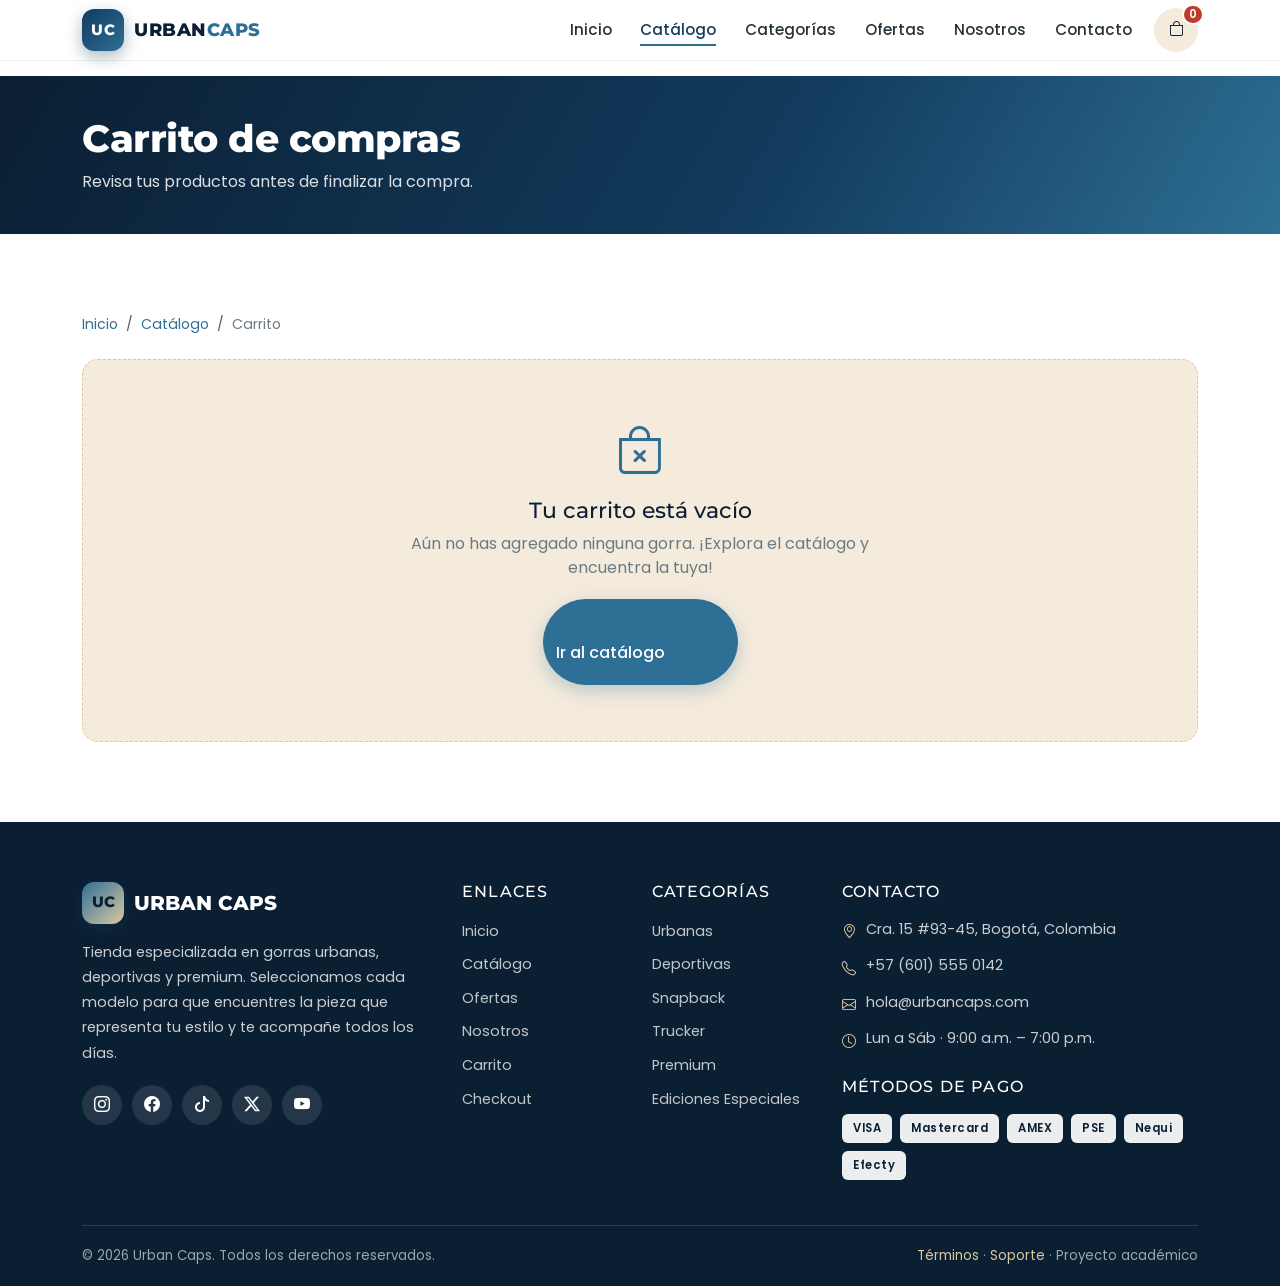
<file: pages/carrito.html>
<!DOCTYPE html>
<html lang="es">
<head>
    <meta charset="UTF-8">
    <meta name="viewport" content="width=device-width, initial-scale=1.0">
    <meta name="description" content="Revisa tu carrito de compras en Urban Caps: modifica cantidades, elimina productos y consulta subtotal, envío y total.">
    <meta name="keywords" content="carrito de compras, carrito gorras, Urban Caps">
    <meta name="author" content="Urban Caps">
    <title>Carrito de compras | Urban Caps</title>

    <link rel="icon" type="image/svg+xml" href="../assets/icons/favicon.svg">
    <meta name="theme-color" content="#0B1F33">
    <meta property="og:type" content="website">
    <meta property="og:site_name" content="Urban Caps">
    <meta property="og:title" content="Carrito de compras | Urban Caps">
    <meta property="og:description" content="Revisa tus productos, modifica cantidades y consulta subtotal, envío y total.">
    <meta property="og:image" content="https://images.unsplash.com/photo-1521369909029-2afed882baee?auto=format&fit=crop&w=1200&q=80">

    <link rel="preconnect" href="https://fonts.googleapis.com">
    <link rel="preconnect" href="https://fonts.gstatic.com" crossorigin>
    <link href="https://fonts.googleapis.com/css2?family=Montserrat:wght@500;600;700;800&family=Poppins:wght@300;400;500;600;700&display=swap" rel="stylesheet">

    <link href="https://cdn.jsdelivr.net/npm/bootstrap@5.3.3/dist/css/bootstrap.min.css" rel="stylesheet">
    <link href="https://cdn.jsdelivr.net/npm/bootstrap-icons@1.11.3/font/bootstrap-icons.min.css" rel="stylesheet">

    <link rel="stylesheet" href="../css/components.css">
    <link rel="stylesheet" href="../css/styles.css">
    <link rel="stylesheet" href="../css/responsive.css">
</head>
<body data-page="carrito" data-base="../">
    <a class="skip-link" href="#contenido">Saltar al contenido principal</a>

    <div id="navbar-container"></div>

    <main id="contenido">
        <section class="uc-page-hero uc-page-hero--small">
            <div class="container">
                <h1 class="uc-page-title">Carrito de compras</h1>
                <p>Revisa tus productos antes de finalizar la compra.</p>
            </div>
        </section>

        <section class="uc-section">
            <div class="container">
                <nav aria-label="Migas de pan" class="uc-breadcrumb">
                    <ol class="breadcrumb mb-4">
                        <li class="breadcrumb-item"><a href="../index.html">Inicio</a></li>
                        <li class="breadcrumb-item"><a href="productos.html">Catálogo</a></li>
                        <li class="breadcrumb-item active" aria-current="page">Carrito</li>
                    </ol>
                </nav>

                <!-- Estado vacío -->
                <div class="uc-empty text-center d-none" id="carrito-vacio">
                    <i class="bi bi-bag-x"></i>
                    <h2>Tu carrito está vacío</h2>
                    <p>Aún no has agregado ninguna gorra. ¡Explora el catálogo y encuentra la tuya!</p>
                    <a href="productos.html" class="btn btn-primary">Ir al catálogo <i class="bi bi-arrow-right ms-2"></i></a>
                </div>

                <!-- Carrito con productos -->
                <div class="row g-4 d-none" id="carrito-contenido">
                    <div class="col-lg-8">
                        <div class="uc-cart-head d-none d-lg-grid">
                            <span>Producto</span>
                            <span>Precio</span>
                            <span>Cantidad</span>
                            <span>Subtotal</span>
                            <span class="text-end">Acciones</span>
                        </div>
                        <div id="carrito-lista"></div>

                        <div class="d-flex flex-wrap gap-2 justify-content-between mt-4">
                            <a href="productos.html" class="btn btn-outline-dark">
                                <i class="bi bi-arrow-left me-1"></i> Seguir comprando
                            </a>
                            <button type="button" class="btn btn-outline-danger" id="btn-vaciar-carrito">
                                <i class="bi bi-trash3 me-1"></i> Vaciar carrito
                            </button>
                        </div>
                    </div>

                    <div class="col-lg-4">
                        <div class="uc-cart-summary">
                            <h2 class="uc-cart-summary-title">Resumen del pedido</h2>

                            <div class="uc-summary-line">
                                <span>Subtotal</span>
                                <strong id="resumen-subtotal">$0</strong>
                            </div>
                            <div class="uc-summary-line uc-summary-line--discount">
                                <span>Descuento</span>
                                <strong id="resumen-descuento">-$0</strong>
                            </div>
                            <div class="uc-summary-line">
                                <span>Envío</span>
                                <strong id="resumen-envio">$0</strong>
                            </div>

                            <div class="uc-shipping-note" id="nota-envio">
                                <i class="bi bi-truck"></i>
                                <span>Agrega productos para desbloquear el envío gratis.</span>
                            </div>

                            <div class="uc-summary-total">
                                <span>TOTAL</span>
                                <strong id="resumen-total">$0</strong>
                            </div>

                            <a href="checkout.html" class="btn btn-primary w-100 btn-lg" id="btn-finalizar">
                                Finalizar compra <i class="bi bi-lock ms-2"></i>
                            </a>
                            <p class="uc-secure-note">
                                <i class="bi bi-shield-check"></i> Compra protegida · Simulación de pago
                            </p>
                        </div>
                    </div>
                </div>
            </div>
        </section>
    </main>

    <!-- Modal de confirmación para vaciar el carrito -->
    <div class="modal fade" id="modal-confirmar-vaciar" tabindex="-1" aria-labelledby="modal-vaciar-titulo" aria-hidden="true">
        <div class="modal-dialog modal-dialog-centered">
            <div class="modal-content">
                <div class="modal-header">
                    <h2 class="modal-title fs-5" id="modal-vaciar-titulo">¿Vaciar el carrito?</h2>
                    <button type="button" class="btn-close" data-bs-dismiss="modal" aria-label="Cerrar"></button>
                </div>
                <div class="modal-body">
                    Se eliminarán todos los productos del carrito. Esta acción no se puede deshacer.
                </div>
                <div class="modal-footer">
                    <button type="button" class="btn btn-outline-dark" data-bs-dismiss="modal">Cancelar</button>
                    <button type="button" class="btn btn-danger" id="btn-confirmar-vaciar">Sí, vaciar carrito</button>
                </div>
            </div>
        </div>
    </div>

    <div id="footer-container"></div>

    <script src="https://cdn.jsdelivr.net/npm/bootstrap@5.3.3/dist/js/bootstrap.bundle.min.js"></script>
    <script src="../js/data/productos.js"></script>
    <script src="../js/components/navbar.js"></script>
    <script src="../js/components/footer.js"></script>
    <script src="../js/components/productCard.js"></script>
    <script src="../js/app.js"></script>
    <script src="../js/pages/carrito.js"></script>
</body>
</html>
</file>
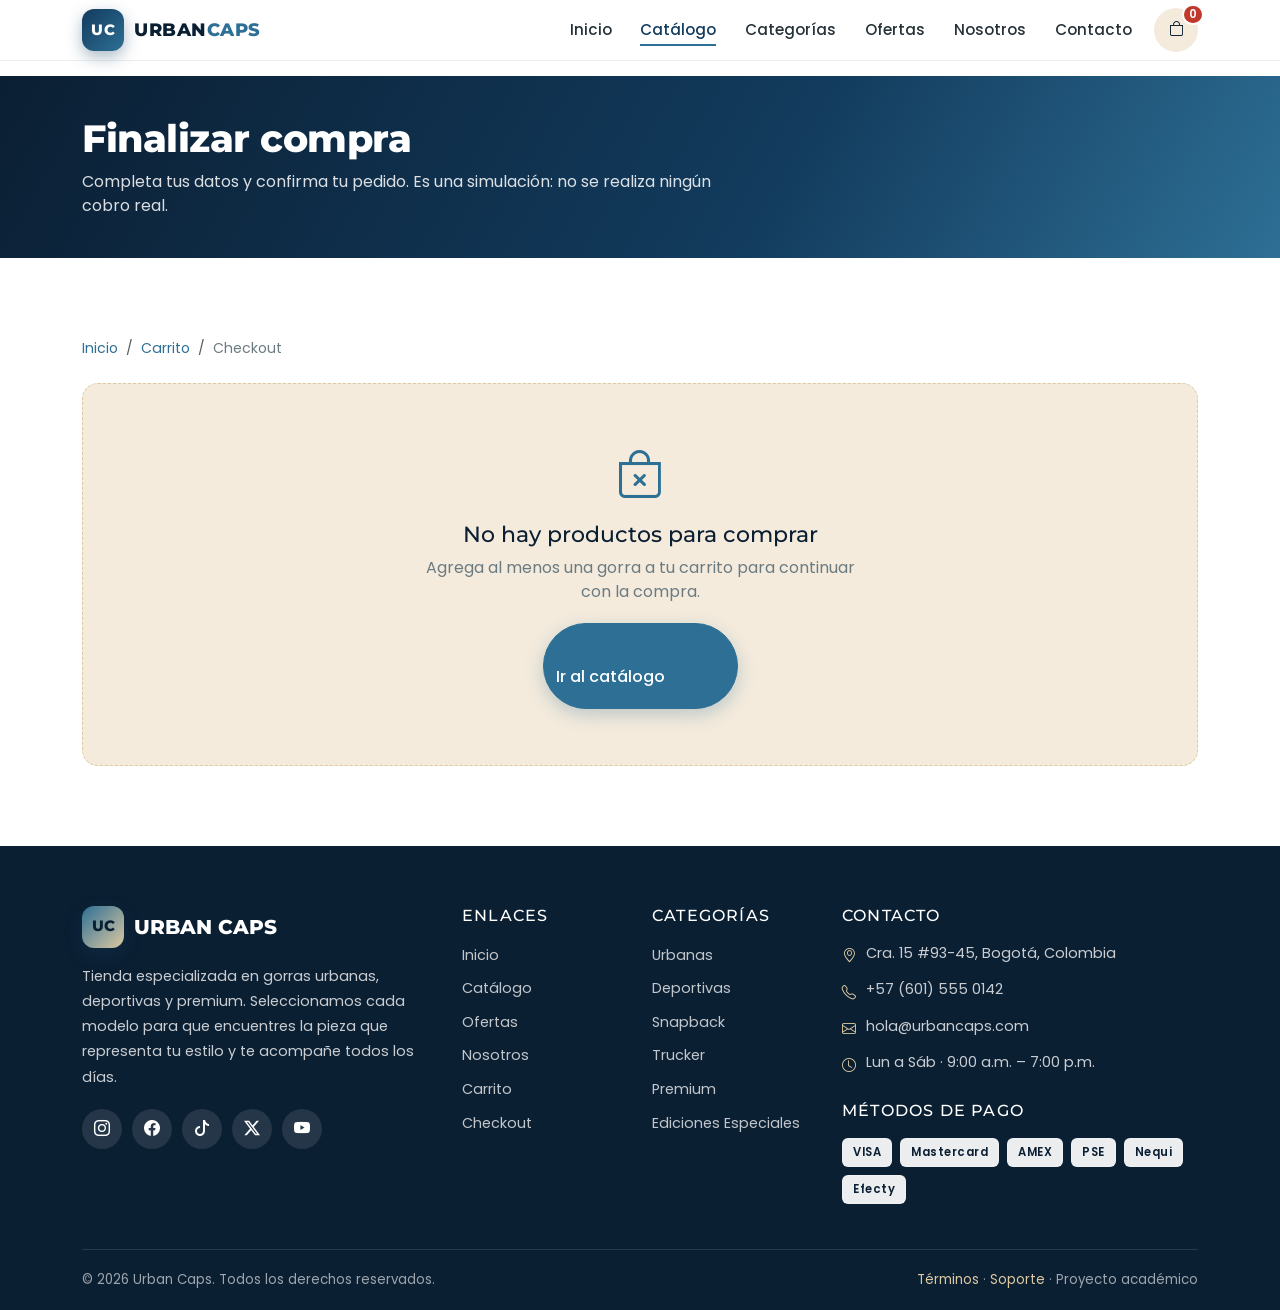
<file: pages/checkout.html>
<!DOCTYPE html>
<html lang="es">
<head>
    <meta charset="UTF-8">
    <meta name="viewport" content="width=device-width, initial-scale=1.0">
    <meta name="description" content="Finaliza tu compra en Urban Caps: completa tus datos, elige el método de pago y confirma tu pedido en segundos.">
    <meta name="keywords" content="checkout, finalizar compra, pago gorras">
    <meta name="author" content="Urban Caps">
    <title>Finalizar compra | Urban Caps</title>

    <link rel="icon" type="image/svg+xml" href="../assets/icons/favicon.svg">
    <meta name="theme-color" content="#0B1F33">
    <meta property="og:type" content="website">
    <meta property="og:site_name" content="Urban Caps">
    <meta property="og:title" content="Finalizar compra | Urban Caps">
    <meta property="og:description" content="Completa tus datos, elige el método de pago y confirma tu pedido en segundos.">
    <meta property="og:image" content="https://images.unsplash.com/photo-1588850561407-ed78c282e89b?auto=format&fit=crop&w=1200&q=80">

    <link rel="preconnect" href="https://fonts.googleapis.com">
    <link rel="preconnect" href="https://fonts.gstatic.com" crossorigin>
    <link href="https://fonts.googleapis.com/css2?family=Montserrat:wght@500;600;700;800&family=Poppins:wght@300;400;500;600;700&display=swap" rel="stylesheet">

    <link href="https://cdn.jsdelivr.net/npm/bootstrap@5.3.3/dist/css/bootstrap.min.css" rel="stylesheet">
    <link href="https://cdn.jsdelivr.net/npm/bootstrap-icons@1.11.3/font/bootstrap-icons.min.css" rel="stylesheet">

    <link rel="stylesheet" href="../css/components.css">
    <link rel="stylesheet" href="../css/styles.css">
    <link rel="stylesheet" href="../css/responsive.css">
</head>
<body data-page="checkout" data-base="../">
    <a class="skip-link" href="#contenido">Saltar al contenido principal</a>

    <div id="navbar-container"></div>

    <main id="contenido">
        <section class="uc-page-hero uc-page-hero--small">
            <div class="container">
                <h1 class="uc-page-title">Finalizar compra</h1>
                <p>Completa tus datos y confirma tu pedido. Es una simulación: no se realiza ningún cobro real.</p>
            </div>
        </section>

        <section class="uc-section">
            <div class="container">
                <nav aria-label="Migas de pan" class="uc-breadcrumb">
                    <ol class="breadcrumb mb-4">
                        <li class="breadcrumb-item"><a href="../index.html">Inicio</a></li>
                        <li class="breadcrumb-item"><a href="carrito.html">Carrito</a></li>
                        <li class="breadcrumb-item active" aria-current="page">Checkout</li>
                    </ol>
                </nav>

                <!-- Carrito vacío -->
                <div class="uc-empty text-center d-none" id="checkout-vacio">
                    <i class="bi bi-bag-x"></i>
                    <h2>No hay productos para comprar</h2>
                    <p>Agrega al menos una gorra a tu carrito para continuar con la compra.</p>
                    <a href="productos.html" class="btn btn-primary">Ir al catálogo <i class="bi bi-arrow-right ms-2"></i></a>
                </div>

                <form id="form-checkout" class="row g-4 needs-validation" novalidate>
                    <!-- ============================= DATOS ============================= -->
                    <div class="col-lg-7">
                        <div class="uc-checkout-block">
                            <h2 class="uc-checkout-title"><span>1</span> Información personal</h2>
                            <div class="row g-3">
                                <div class="col-md-6">
                                    <label for="checkout-nombre" class="form-label">Nombre</label>
                                    <input type="text" class="form-control" id="checkout-nombre" name="nombre" placeholder="Tu nombre" required>
                                    <div class="invalid-feedback">Ingresa tu nombre.</div>
                                </div>
                                <div class="col-md-6">
                                    <label for="checkout-apellido" class="form-label">Apellido</label>
                                    <input type="text" class="form-control" id="checkout-apellido" name="apellido" placeholder="Tu apellido" required>
                                    <div class="invalid-feedback">Ingresa tu apellido.</div>
                                </div>
                                <div class="col-md-6">
                                    <label for="checkout-correo" class="form-label">Correo electrónico</label>
                                    <input type="email" class="form-control" id="checkout-correo" name="correo" placeholder="tucorreo@email.com" required>
                                    <div class="invalid-feedback">Ingresa un correo válido.</div>
                                </div>
                                <div class="col-md-6">
                                    <label for="checkout-telefono" class="form-label">Teléfono</label>
                                    <input type="tel" class="form-control" id="checkout-telefono" name="telefono" placeholder="300 123 4567" pattern="[0-9+\- ]{7,}" required>
                                    <div class="invalid-feedback">Ingresa un teléfono válido.</div>
                                </div>
                            </div>
                        </div>

                        <div class="uc-checkout-block">
                            <h2 class="uc-checkout-title"><span>2</span> Dirección de envío</h2>
                            <div class="row g-3">
                                <div class="col-12">
                                    <label for="checkout-direccion" class="form-label">Dirección</label>
                                    <input type="text" class="form-control" id="checkout-direccion" name="direccion" placeholder="Calle, número, apartamento" required>
                                    <div class="invalid-feedback">Ingresa tu dirección.</div>
                                </div>
                                <div class="col-md-6">
                                    <label for="checkout-ciudad" class="form-label">Ciudad</label>
                                    <input type="text" class="form-control" id="checkout-ciudad" name="ciudad" placeholder="Bogotá" required>
                                    <div class="invalid-feedback">Ingresa tu ciudad.</div>
                                </div>
                                <div class="col-md-6">
                                    <label for="checkout-departamento" class="form-label">Departamento / Estado</label>
                                    <input type="text" class="form-control" id="checkout-departamento" name="departamento" placeholder="Cundinamarca" required>
                                    <div class="invalid-feedback">Ingresa tu departamento.</div>
                                </div>
                                <div class="col-md-6">
                                    <label for="checkout-codigo" class="form-label">Código postal</label>
                                    <input type="text" class="form-control" id="checkout-codigo" name="codigo" placeholder="110111" pattern="[0-9A-Za-z \-]{4,10}" required>
                                    <div class="invalid-feedback">Ingresa un código postal válido.</div>
                                </div>
                            </div>
                        </div>

                        <div class="uc-checkout-block">
                            <h2 class="uc-checkout-title"><span>3</span> Método de pago</h2>

                            <div class="uc-payment-methods" role="radiogroup" aria-label="Método de pago">
                                <label class="uc-payment-option">
                                    <input type="radio" name="pago" value="Tarjeta de crédito" checked>
                                    <span><i class="bi bi-credit-card-2-front"></i> Tarjeta de crédito</span>
                                </label>
                                <label class="uc-payment-option">
                                    <input type="radio" name="pago" value="Tarjeta de débito">
                                    <span><i class="bi bi-credit-card"></i> Tarjeta de débito</span>
                                </label>
                                <label class="uc-payment-option">
                                    <input type="radio" name="pago" value="Transferencia bancaria">
                                    <span><i class="bi bi-bank"></i> Transferencia bancaria</span>
                                </label>
                                <label class="uc-payment-option">
                                    <input type="radio" name="pago" value="Pago contra entrega">
                                    <span><i class="bi bi-cash-stack"></i> Pago contra entrega</span>
                                </label>
                            </div>

                            <!-- Campos de tarjeta (simulados) -->
                            <div class="row g-3 mt-1" id="campos-tarjeta">
                                <div class="col-12">
                                    <label for="tarjeta-numero" class="form-label">Número de tarjeta</label>
                                    <input type="text" class="form-control" id="tarjeta-numero" inputmode="numeric" placeholder="4242 4242 4242 4242" maxlength="19" pattern="[0-9 ]{15,19}">
                                    <div class="invalid-feedback">Ingresa un número de tarjeta válido.</div>
                                </div>
                                <div class="col-md-6">
                                    <label for="tarjeta-vence" class="form-label">Vencimiento</label>
                                    <input type="text" class="form-control" id="tarjeta-vence" placeholder="MM/AA" maxlength="5" pattern="(0[1-9]|1[0-2])\/[0-9]{2}">
                                    <div class="invalid-feedback">Formato MM/AA.</div>
                                </div>
                                <div class="col-md-6">
                                    <label for="tarjeta-cvv" class="form-label">CVV</label>
                                    <input type="text" class="form-control" id="tarjeta-cvv" inputmode="numeric" placeholder="123" maxlength="4" pattern="[0-9]{3,4}">
                                    <div class="invalid-feedback">Ingresa el CVV.</div>
                                </div>
                                <div class="col-12">
                                    <div class="uc-simulated-note">
                                        <i class="bi bi-info-circle"></i> Datos simulados: no uses tarjetas reales, ningún cobro se realiza.
                                    </div>
                                </div>
                            </div>

                            <!-- Transferencia -->
                            <div class="uc-payment-info d-none" id="info-transferencia">
                                <i class="bi bi-bank2"></i>
                                <div>
                                    <strong>Banco Urban · Cuenta corriente 458912007</strong>
                                    <p>Titular: Urban Caps S.A.S. · NIT 901.458.765-2. Envía tu comprobante a pagos@urbancaps.com.</p>
                                </div>
                            </div>

                            <!-- Contra entrega -->
                            <div class="uc-payment-info d-none" id="info-contraentrega">
                                <i class="bi bi-cash-coin"></i>
                                <div>
                                    <strong>Pagas en efectivo al recibir tu pedido</strong>
                                    <p>Disponible solo en ciudades principales. El domiciliario llevará el cambio.</p>
                                </div>
                            </div>
                        </div>

                        <a href="carrito.html" class="btn btn-link ps-0"><i class="bi bi-arrow-left me-1"></i> Volver al carrito</a>
                    </div>

                    <!-- =========================== RESUMEN =========================== -->
                    <div class="col-lg-5">
                        <div class="uc-cart-summary uc-cart-summary--sticky">
                            <h2 class="uc-cart-summary-title">Resumen del pedido</h2>

                            <ul class="uc-order-items" id="checkout-resumen-lista"></ul>

                            <div class="uc-summary-line">
                                <span>Subtotal</span>
                                <strong id="checkout-subtotal">$0</strong>
                            </div>
                            <div class="uc-summary-line uc-summary-line--discount">
                                <span>Descuento</span>
                                <strong id="checkout-descuento">-$0</strong>
                            </div>
                            <div class="uc-summary-line">
                                <span>Envío</span>
                                <strong id="checkout-envio">$0</strong>
                            </div>

                            <div class="uc-summary-total">
                                <span>TOTAL</span>
                                <strong id="checkout-total">$0</strong>
                            </div>

                            <button type="submit" class="btn btn-primary w-100 btn-lg" id="btn-confirmar-compra">
                                <span class="btn-label">Confirmar compra <i class="bi bi-check2-circle ms-2"></i></span>
                                <span class="btn-loading d-none">
                                    <span class="spinner-border spinner-border-sm me-2" role="status" aria-hidden="true"></span>Procesando…
                                </span>
                            </button>
                            <p class="uc-secure-note">
                                <i class="bi bi-lock"></i> Tus datos están protegidos · Proceso simulado
                            </p>
                        </div>
                    </div>
                </form>
            </div>
        </section>
    </main>

    <!-- Modal de éxito -->
    <div class="modal fade" id="modal-exito" tabindex="-1" aria-labelledby="modal-exito-titulo" aria-hidden="true" data-bs-backdrop="static">
        <div class="modal-dialog modal-dialog-centered">
            <div class="modal-content">
                <div class="modal-body text-center uc-success">
                    <div class="uc-success-icon"><i class="bi bi-check2-all"></i></div>
                    <h2 class="modal-title fs-4 mt-3" id="modal-exito-titulo">¡Compra realizada correctamente!</h2>
                    <p class="text-muted mb-1">Gracias por confiar en Urban Caps.</p>
                    <p class="mb-1">Tu número de pedido es</p>
                    <p class="uc-order-number" id="numero-pedido">UC-000000</p>
                    <p class="small text-muted" id="resumen-exito"></p>
                    <div class="d-grid gap-2 mt-3">
                        <a href="productos.html" class="btn btn-primary">Seguir comprando</a>
                        <a href="../index.html" class="btn btn-outline-dark">Volver al inicio</a>
                    </div>
                </div>
            </div>
        </div>
    </div>

    <div id="footer-container"></div>

    <script src="https://cdn.jsdelivr.net/npm/bootstrap@5.3.3/dist/js/bootstrap.bundle.min.js"></script>
    <script src="../js/data/productos.js"></script>
    <script src="../js/components/navbar.js"></script>
    <script src="../js/components/footer.js"></script>
    <script src="../js/components/productCard.js"></script>
    <script src="../js/app.js"></script>
    <script src="../js/pages/checkout.js"></script>
</body>
</html>
</file>
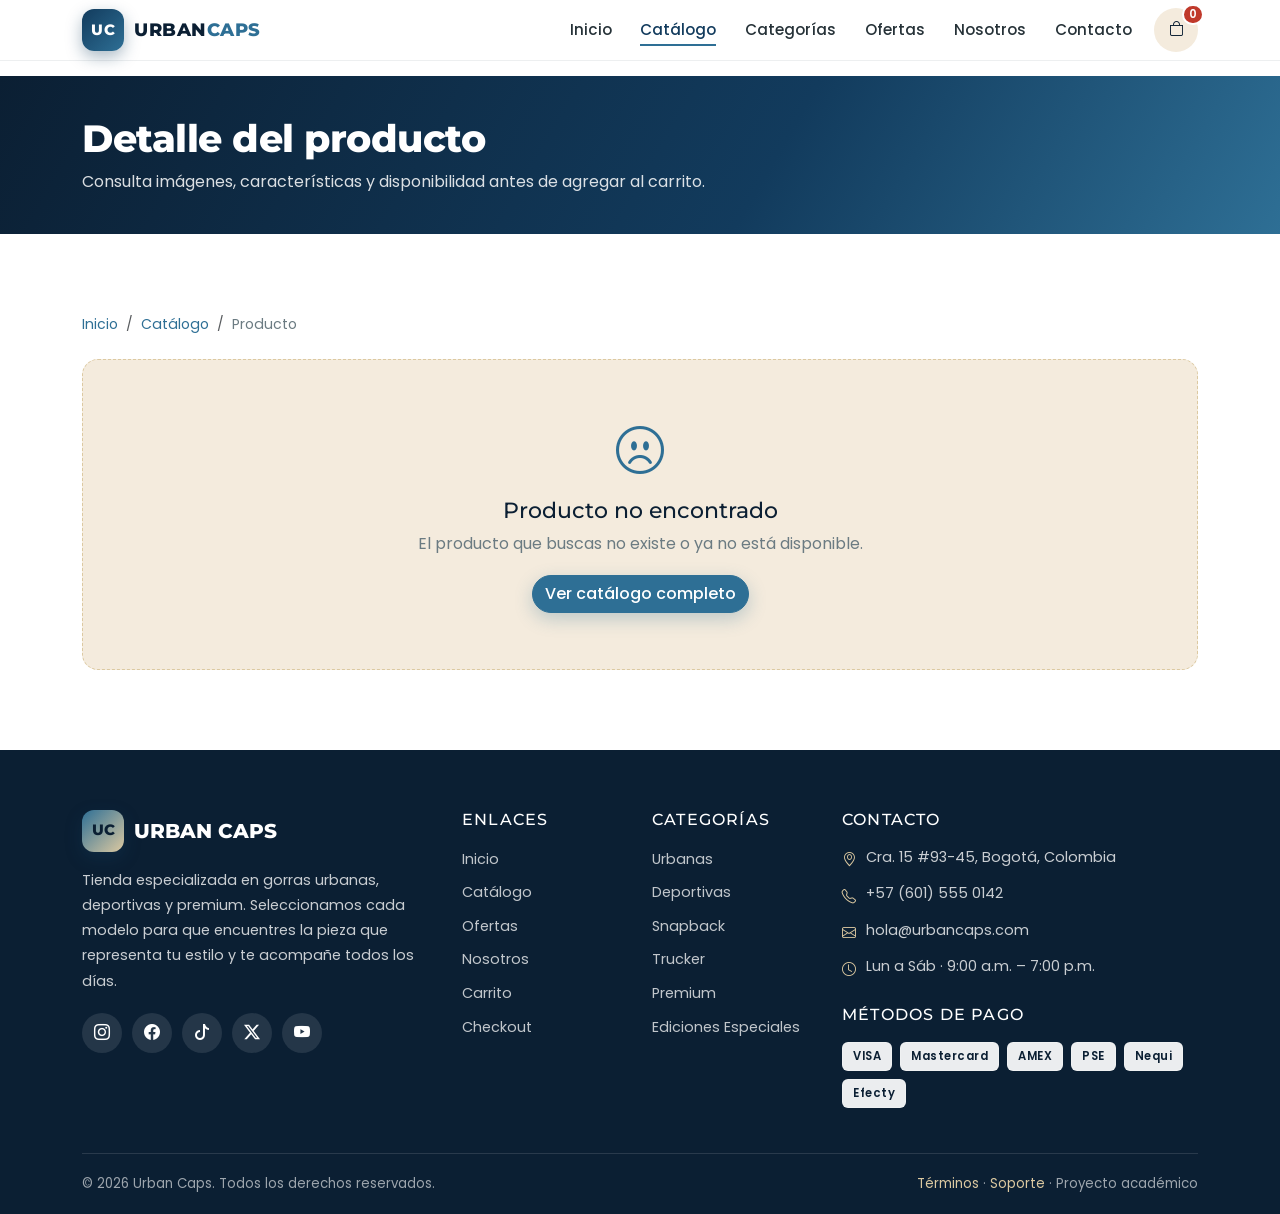
<file: pages/producto.html>
<!DOCTYPE html>
<html lang="es">
<head>
    <meta charset="UTF-8">
    <meta name="viewport" content="width=device-width, initial-scale=1.0">
    <meta name="description" content="Detalle del producto en Urban Caps: galería, colores disponibles, características, stock y productos relacionados.">
    <meta name="keywords" content="detalle gorra, comprar gorra online, gorra urbana">
    <meta name="author" content="Urban Caps">
    <title>Detalle del producto | Urban Caps</title>

    <link rel="icon" type="image/svg+xml" href="../assets/icons/favicon.svg">
    <meta name="theme-color" content="#0B1F33">
    <meta property="og:type" content="product">
    <meta property="og:site_name" content="Urban Caps">
    <meta property="og:title" content="Gorras Urban Caps | Detalle del producto">
    <meta property="og:description" content="Consulta imágenes, colores disponibles, características y stock antes de agregar al carrito.">
    <meta property="og:image" content="https://images.unsplash.com/photo-1620231109648-302d034cb29b?auto=format&fit=crop&w=1200&q=80">

    <link rel="preconnect" href="https://fonts.googleapis.com">
    <link rel="preconnect" href="https://fonts.gstatic.com" crossorigin>
    <link href="https://fonts.googleapis.com/css2?family=Montserrat:wght@500;600;700;800&family=Poppins:wght@300;400;500;600;700&display=swap" rel="stylesheet">

    <link href="https://cdn.jsdelivr.net/npm/bootstrap@5.3.3/dist/css/bootstrap.min.css" rel="stylesheet">
    <link href="https://cdn.jsdelivr.net/npm/bootstrap-icons@1.11.3/font/bootstrap-icons.min.css" rel="stylesheet">

    <link rel="stylesheet" href="../css/components.css">
    <link rel="stylesheet" href="../css/styles.css">
    <link rel="stylesheet" href="../css/responsive.css">
</head>
<body data-page="producto" data-base="../">
    <a class="skip-link" href="#contenido">Saltar al contenido principal</a>

    <div id="navbar-container"></div>

    <main id="contenido">
        <section class="uc-page-hero uc-page-hero--small">
            <div class="container">
                <h1 class="uc-page-title" id="producto-titulo-carga">Detalle del producto</h1>
                <p>Consulta imágenes, características y disponibilidad antes de agregar al carrito.</p>
            </div>
        </section>

        <section class="uc-section">
            <div class="container">
                <nav aria-label="Migas de pan" class="uc-breadcrumb">
                    <ol class="breadcrumb mb-4" id="migas-producto">
                        <li class="breadcrumb-item"><a href="../index.html">Inicio</a></li>
                        <li class="breadcrumb-item"><a href="productos.html">Catálogo</a></li>
                        <li class="breadcrumb-item active" aria-current="page">Producto</li>
                    </ol>
                </nav>

                <div id="producto-contenido">
                    <div class="text-center py-5">
                        <div class="uc-loader" role="status" aria-label="Cargando producto"></div>
                        <p class="mt-3 text-muted">Cargando producto…</p>
                    </div>
                </div>

                <!-- ====================== PRODUCTOS RELACIONADOS ====================== -->
                <div id="relacionados-seccion" class="mt-5 d-none">
                    <div class="d-flex justify-content-between align-items-end mb-3 flex-wrap gap-2">
                        <div>
                            <span class="uc-eyebrow"><i class="bi bi-link-45deg"></i> Sigue explorando</span>
                            <h2 class="uc-section-title mb-0">Productos relacionados</h2>
                        </div>
                        <a href="productos.html" class="btn btn-outline-dark btn-sm">Ver catálogo completo</a>
                    </div>
                    <div id="relacionados-grid" class="row g-4"></div>
                </div>
            </div>
        </section>
    </main>

    <div id="footer-container"></div>

    <script src="https://cdn.jsdelivr.net/npm/bootstrap@5.3.3/dist/js/bootstrap.bundle.min.js"></script>
    <script src="../js/data/productos.js"></script>
    <script src="../js/components/navbar.js"></script>
    <script src="../js/components/footer.js"></script>
    <script src="../js/components/productCard.js"></script>
    <script src="../js/app.js"></script>
    <script src="../js/pages/producto.js"></script>
</body>
</html>
</file>
<file: css/components.css>
/* =========================================================
   URBAN CAPS · components.css
   Estilos reutilizables: navbar, footer, tarjetas de
   producto, botones, badges, toasts y estados de carga.
   ========================================================= */

/* ------------------------- Utilidades base ------------------------- */
:root {
    --uc-azul-marino: #0B1F33;
    --uc-azul-profundo: #123B5D;
    --uc-azul-medio: #2E6F95;
    --uc-beige-claro: #F4EBDD;
    --uc-beige: #DCC9A1;
    --uc-blanco: #FFFFFF;
    --uc-gris: #263238;
    --uc-gris-suave: #6B7B82;
    --uc-radio: 16px;
    --uc-radio-sm: 10px;
    --uc-sombra: 0 10px 30px rgba(11, 31, 51, 0.10);
    --uc-sombra-alta: 0 18px 40px rgba(11, 31, 51, 0.18);
    --uc-transicion: 0.28s cubic-bezier(0.2, 0.6, 0.3, 1);
    --uc-navbar-h: 76px;
    --uc-fuente-titulo: 'Montserrat', sans-serif;
    --uc-fuente-texto: 'Poppins', sans-serif;
}

.skip-link {
    position: absolute;
    left: -9999px;
    top: 0;
    z-index: 2000;
    background: var(--uc-azul-medio);
    color: #fff;
    padding: 10px 18px;
    border-radius: 0 0 10px 0;
}

.skip-link:focus {
    left: 0;
}

/* ------------------------------ BOTONES ------------------------------ */
.btn {
    --bs-btn-border-radius: 50px;
    border-radius: 50px !important;
    font-family: var(--uc-fuente-texto);
    font-weight: 500;
    transition: all var(--uc-transicion) !important;
}

.btn-primary {
    --bs-btn-bg: var(--uc-azul-medio);
    --bs-btn-border-color: var(--uc-azul-medio);
    --bs-btn-hover-bg: var(--uc-azul-profundo);
    --bs-btn-hover-border-color: var(--uc-azul-profundo);
    --bs-btn-active-bg: var(--uc-azul-marino);
    --bs-btn-active-border-color: var(--uc-azul-marino);
    --bs-btn-disabled-bg: #9BB7C8;
    --bs-btn-disabled-border-color: #9BB7C8;
    box-shadow: 0 6px 18px rgba(46, 111, 149, 0.28);
}

.btn-primary:hover {
    transform: translateY(-2px);
    box-shadow: 0 12px 24px rgba(46, 111, 149, 0.35);
}

.btn-outline-dark:hover {
    transform: translateY(-2px);
}

.btn-outline-primary {
    --bs-btn-color: var(--uc-azul-medio);
    --bs-btn-border-color: var(--uc-azul-medio);
    --bs-btn-hover-bg: var(--uc-azul-medio);
    --bs-btn-hover-border-color: var(--uc-azul-medio);
}

.btn-lg {
    padding: 0.8rem 1.7rem;
    font-size: 1rem;
}

.btn-sm {
    padding: 0.42rem 1rem;
    font-size: 0.83rem;
}

.btn:disabled,
.btn.disabled {
    transform: none !important;
    box-shadow: none !important;
    cursor: not-allowed;
}

.uc-btn-shadow {
    box-shadow: 0 10px 26px rgba(11, 31, 51, 0.25);
}

/* ------------------------------- NAVBAR ------------------------------- */
.uc-navbar {
    background: rgba(255, 255, 255, 0.92);
    backdrop-filter: blur(12px);
    border-bottom: 1px solid rgba(11, 31, 51, 0.07);
    transition: box-shadow var(--uc-transicion), background var(--uc-transicion);
}

.uc-navbar.is-scrolled {
    box-shadow: 0 8px 24px rgba(11, 31, 51, 0.12);
    background: rgba(255, 255, 255, 0.98);
}

.uc-navbar .navbar-brand {
    display: flex;
    align-items: center;
    gap: 10px;
    font-family: var(--uc-fuente-titulo);
    font-weight: 800;
    letter-spacing: 0.5px;
    color: var(--uc-azul-marino);
    padding: 0;
}

.uc-brand-mark {
    display: grid;
    place-items: center;
    width: 42px;
    height: 42px;
    border-radius: 12px;
    background: linear-gradient(135deg, var(--uc-azul-profundo), var(--uc-azul-medio));
    color: #fff;
    font-size: 0.95rem;
    font-weight: 800;
    box-shadow: 0 6px 16px rgba(18, 59, 93, 0.35);
}

.uc-brand-text {
    font-size: 1.15rem;
    text-transform: uppercase;
    line-height: 1;
}

.uc-brand-text span {
    color: var(--uc-azul-medio);
}

.uc-navbar .nav-link {
    color: var(--uc-gris);
    font-weight: 500;
    font-size: 0.95rem;
    padding: 0.5rem 0.9rem !important;
    position: relative;
    transition: color var(--uc-transicion);
}

.uc-navbar .nav-link::after {
    content: "";
    position: absolute;
    left: 0.9rem;
    right: 0.9rem;
    bottom: 0.2rem;
    height: 2px;
    background: var(--uc-azul-medio);
    transform: scaleX(0);
    transform-origin: left;
    transition: transform var(--uc-transicion);
}

.uc-navbar .nav-link:hover,
.uc-navbar .nav-link.active {
    color: var(--uc-azul-profundo);
}

.uc-navbar .nav-link:hover::after,
.uc-navbar .nav-link.active::after {
    transform: scaleX(1);
}

.uc-cart-link {
    position: relative;
    display: inline-flex;
    align-items: center;
    justify-content: center;
    width: 44px;
    height: 44px;
    border-radius: 50%;
    background: var(--uc-beige-claro);
    color: var(--uc-azul-marino) !important;
    font-size: 1.2rem;
    transition: all var(--uc-transicion);
}

.uc-cart-link::after {
    display: none;
}

.uc-cart-link:hover {
    background: var(--uc-azul-medio);
    color: #fff !important;
    transform: translateY(-2px);
}

.uc-cart-count {
    position: absolute;
    top: -4px;
    right: -6px;
    min-width: 21px;
    height: 21px;
    padding: 0 5px;
    border-radius: 50px;
    background: #C0392B;
    color: #fff;
    font-size: 0.72rem;
    font-weight: 600;
    display: grid;
    place-items: center;
    border: 2px solid #fff;
    transition: transform var(--uc-transicion);
}

.uc-cart-count.is-bump {
    transform: scale(1.35);
}

.uc-navbar .navbar-toggler {
    border: none;
    padding: 0.4rem 0.6rem;
}

.uc-navbar .navbar-toggler:focus {
    box-shadow: none;
}

.uc-navbar .navbar-toggler-icon {
    background-image: url("data:image/svg+xml,%3csvg xmlns='http://www.w3.org/2000/svg' viewBox='0 0 30 30'%3e%3cpath stroke='%230B1F33' stroke-linecap='round' stroke-miterlimit='10' stroke-width='2' d='M4 7h22M4 15h22M4 23h22'/%3e%3c/svg%3e");
}

/* ------------------------------- TOAST ------------------------------- */
.uc-toast-container {
    position: fixed;
    top: calc(var(--uc-navbar-h) + 12px);
    right: 16px;
    z-index: 2000;
    display: flex;
    flex-direction: column;
    gap: 10px;
    max-width: min(360px, calc(100vw - 32px));
}

.uc-toast {
    display: flex;
    align-items: center;
    gap: 12px;
    background: var(--uc-azul-marino);
    color: #fff;
    border: none;
    border-left: 4px solid var(--uc-beige);
    border-radius: var(--uc-radio-sm);
    padding: 12px 16px;
    box-shadow: var(--uc-sombra-alta);
    font-size: 0.9rem;
    width: 100%;
    min-width: 260px;
}

.uc-toast .toast-body {
    padding: 0;
    flex: 1;
    font-family: var(--uc-fuente-texto);
}

.uc-toast i {
    font-size: 1.15rem;
    color: var(--uc-beige);
}

.uc-toast--exito {
    border-left-color: #4CD07D;
}

.uc-toast--exito i {
    color: #4CD07D;
}

.uc-toast--error {
    border-left-color: #E4573D;
}

.uc-toast--error i {
    color: #E4573D;
}

/* --------------------------- TARJETA DE PRODUCTO --------------------------- */
.uc-product-card {
    background: var(--uc-blanco);
    border: 1px solid rgba(11, 31, 51, 0.07);
    border-radius: var(--uc-radio);
    overflow: hidden;
    box-shadow: var(--uc-sombra);
    transition: transform var(--uc-transicion), box-shadow var(--uc-transicion);
    height: 100%;
    display: flex;
    flex-direction: column;
}

.uc-product-card:hover {
    transform: translateY(-8px);
    box-shadow: var(--uc-sombra-alta);
}

.uc-card-media {
    position: relative;
    aspect-ratio: 4 / 3;
    overflow: hidden;
    background: var(--uc-beige-claro);
}

.uc-card-media img {
    width: 100%;
    height: 100%;
    object-fit: cover;
    transition: transform 0.5s ease;
}

.uc-product-card:hover .uc-card-media img {
    transform: scale(1.08);
}

.uc-badge-discount,
.uc-badge-label {
    position: absolute;
    font-size: 0.72rem;
    font-weight: 600;
    padding: 4px 10px;
    border-radius: 50px;
    letter-spacing: 0.4px;
}

.uc-badge-discount {
    top: 12px;
    left: 12px;
    background: #C0392B;
    color: #fff;
}

.uc-badge-label {
    top: 12px;
    right: 12px;
    background: var(--uc-azul-marino);
    color: var(--uc-beige);
    text-transform: uppercase;
}

.uc-card-body {
    padding: 1rem 1.1rem 1.2rem;
    display: flex;
    flex-direction: column;
    flex: 1;
    font-family: var(--uc-fuente-texto);
}

.uc-card-category {
    font-size: 0.72rem;
    text-transform: uppercase;
    letter-spacing: 1px;
    color: var(--uc-azul-medio);
    font-weight: 600;
}

.uc-card-title {
    font-family: var(--uc-fuente-titulo);
    font-size: 1.02rem;
    font-weight: 700;
    margin: 4px 0 6px;
    line-height: 1.3;
}

.uc-card-title a {
    color: var(--uc-gris);
    text-decoration: none;
    transition: color var(--uc-transicion);
}

.uc-card-title a:hover {
    color: var(--uc-azul-medio);
}

.uc-rating {
    display: flex;
    align-items: center;
    gap: 6px;
    font-size: 0.78rem;
    color: var(--uc-gris-suave);
}

.uc-stars {
    color: #E9A400;
    letter-spacing: 1px;
    font-size: 0.82rem;
}


.uc-card-colors {
    display: flex;
    align-items: center;
    gap: 6px;
    margin: 8px 0;
    font-size: 0.78rem;
    color: var(--uc-gris-suave);
    flex-wrap: wrap;
}

.uc-swatch {
    width: 15px;
    height: 15px;
    border-radius: 50%;
    border: 1px solid rgba(0, 0, 0, 0.2);
    display: inline-block;
    flex-shrink: 0;
}

.uc-card-prices {
    display: flex;
    align-items: baseline;
    gap: 8px;
    margin-top: auto;
    flex-wrap: wrap;
}

.uc-price {
    font-family: var(--uc-fuente-titulo);
    font-weight: 800;
    font-size: 1.22rem;
    color: var(--uc-azul-marino);
}

.uc-price--old {
    font-size: 0.88rem;
    color: var(--uc-gris-suave);
    text-decoration: line-through;
    font-weight: 400;
}

.uc-card-stock {
    display: inline-flex;
    align-items: center;
    gap: 6px;
    font-size: 0.75rem;
    margin-top: 6px;
}

.uc-card-stock--ok { color: #2E7D5B; }
.uc-card-stock--bajo { color: #C77700; }
.uc-card-stock--agotado { color: #C0392B; }

.uc-card-actions {
    display: flex;
    gap: 8px;
    margin-top: 12px;
}

.uc-card-actions .btn {
    flex: 1;
}

/* ------------------------- ESTADOS / UTILIDADES ------------------------- */
.uc-loader {
    width: 44px;
    height: 44px;
    border-radius: 50%;
    border: 4px solid rgba(46, 111, 149, 0.2);
    border-top-color: var(--uc-azul-medio);
    margin: 0 auto;
    animation: uc-spin 0.8s linear infinite;
}

@keyframes uc-spin {
    to { transform: rotate(360deg); }
}

.uc-skeleton {
    border-radius: var(--uc-radio);
    background: linear-gradient(90deg, #EFE7DA 25%, #F7F1E7 50%, #EFE7DA 75%);
    background-size: 200% 100%;
    animation: uc-shimmer 1.3s infinite;
    height: 100%;
    min-height: 320px;
}

@keyframes uc-shimmer {
    to { background-position: -200% 0; }
}

.uc-empty {
    background: var(--uc-beige-claro);
    border: 1px dashed var(--uc-beige);
    border-radius: var(--uc-radio);
    padding: 3.5rem 1.5rem;
    margin-top: 1rem;
}

.uc-empty i {
    font-size: 3rem;
    color: var(--uc-azul-medio);
}

.uc-empty h2 {
    font-family: var(--uc-fuente-titulo);
    font-size: 1.35rem;
    margin-top: 0.6rem;
    color: var(--uc-azul-marino);
}

.uc-empty p {
    color: var(--uc-gris-suave);
    max-width: 460px;
    margin: 0.4rem auto 1.2rem;
}

/* ------------------------------ BREADCRUMB ------------------------------ */
.uc-breadcrumb .breadcrumb {
    font-family: var(--uc-fuente-texto);
    font-size: 0.88rem;
    background: transparent;
    padding: 0;
    margin: 0;
}

.uc-breadcrumb .breadcrumb-item a {
    color: var(--uc-azul-medio);
    text-decoration: none;
}

.uc-breadcrumb .breadcrumb-item a:hover {
    text-decoration: underline;
}

.uc-breadcrumb .breadcrumb-item.active {
    color: var(--uc-gris-suave);
}

/* -------------------------------- FOOTER -------------------------------- */
.uc-footer {
    background: var(--uc-azul-marino);
    color: rgba(255, 255, 255, 0.78);
    font-family: var(--uc-fuente-texto);
    padding-top: 60px;
    margin-top: auto;
}

.uc-footer h2,
.uc-footer h3 {
    color: #fff;
    font-family: var(--uc-fuente-titulo);
    font-size: 1rem;
    text-transform: uppercase;
    letter-spacing: 1.2px;
    margin-bottom: 1.1rem;
}

.uc-footer-brand {
    display: flex;
    align-items: center;
    gap: 10px;
    color: #fff;
    text-decoration: none;
    font-family: var(--uc-fuente-titulo);
    font-weight: 800;
    font-size: 1.25rem;
    text-transform: uppercase;
    margin-bottom: 1rem;
}

.uc-footer-brand .uc-brand-mark {
    background: linear-gradient(135deg, var(--uc-azul-medio), var(--uc-beige));
    color: var(--uc-azul-marino);
}

.uc-footer p {
    font-size: 0.9rem;
    line-height: 1.75;
}

.uc-footer-links {
    list-style: none;
    padding: 0;
    margin: 0;
}

.uc-footer-links li {
    margin-bottom: 0.6rem;
}

.uc-footer-links a {
    color: rgba(255, 255, 255, 0.75);
    text-decoration: none;
    font-size: 0.9rem;
    transition: all var(--uc-transicion);
    display: inline-block;
}

.uc-footer-links a:hover {
    color: var(--uc-beige);
    transform: translateX(5px);
}

.uc-footer-contact li {
    display: flex;
    gap: 10px;
    align-items: flex-start;
    font-size: 0.9rem;
    margin-bottom: 0.75rem;
}

.uc-footer-contact i {
    color: var(--uc-beige);
    margin-top: 3px;
}

.uc-socials {
    display: flex;
    gap: 10px;
    margin-top: 1.2rem;
}

.uc-socials a {
    width: 40px;
    height: 40px;
    border-radius: 50%;
    display: grid;
    place-items: center;
    background: rgba(255, 255, 255, 0.1);
    color: #fff;
    font-size: 1rem;
    transition: all var(--uc-transicion);
}

.uc-socials a:hover {
    background: var(--uc-azul-medio);
    transform: translateY(-4px);
}

.uc-payments {
    display: flex;
    flex-wrap: wrap;
    gap: 8px;
    margin-top: 0.6rem;
}

.uc-payments span {
    font-size: 0.72rem;
    font-weight: 600;
    letter-spacing: 0.5px;
    padding: 5px 10px;
    border-radius: 6px;
    background: rgba(255, 255, 255, 0.92);
    color: var(--uc-azul-marino);
    border: 1px solid rgba(255, 255, 255, 0.2);
}

.uc-footer-bottom {
    border-top: 1px solid rgba(255, 255, 255, 0.12);
    margin-top: 45px;
    padding: 20px 0;
    font-size: 0.83rem;
    color: rgba(255, 255, 255, 0.6);
}

.uc-footer-bottom a {
    color: var(--uc-beige);
    text-decoration: none;
}
</file>
<file: css/styles.css>
/* =========================================================
   URBAN CAPS · styles.css
   Base tipográfica, layout general y estilos de páginas.
   ========================================================= */

* {
    -webkit-tap-highlight-color: transparent;
}

html {
    scroll-behavior: smooth;
    scroll-padding-top: calc(var(--uc-navbar-h) + 16px);
}

body {
    font-family: var(--uc-fuente-texto);
    color: var(--uc-gris);
    background: var(--uc-blanco);
    padding-top: var(--uc-navbar-h);
    display: flex;
    flex-direction: column;
    min-height: 100vh;
    /* clip (y no hidden) evita el scroll horizontal sin romper position: sticky */
    overflow-x: clip;
}

main {
    flex: 1 0 auto;
}

h1, h2, h3, h4, h5, h6 {
    font-family: var(--uc-fuente-titulo);
    color: var(--uc-azul-marino);
}

::selection {
    background: var(--uc-azul-medio);
    color: #fff;
}

/* --------------------------- ELEMENTOS COMUNES --------------------------- */
.uc-section {
    padding: 80px 0;
}

.uc-section--beige {
    background: var(--uc-beige-claro);
}

.uc-section--dark {
    background: linear-gradient(135deg, var(--uc-azul-marino) 0%, var(--uc-azul-profundo) 100%);
}

.uc-eyebrow {
    display: inline-flex;
    align-items: center;
    gap: 7px;
    background: rgba(46, 111, 149, 0.12);
    color: var(--uc-azul-profundo);
    font-size: 0.78rem;
    font-weight: 600;
    letter-spacing: 1.4px;
    text-transform: uppercase;
    padding: 7px 15px;
    border-radius: 50px;
    margin-bottom: 14px;
}

.uc-eyebrow--light {
    background: rgba(255, 255, 255, 0.15);
    color: var(--uc-beige);
}

.uc-section-title {
    font-size: clamp(1.7rem, 3.2vw, 2.5rem);
    font-weight: 800;
    letter-spacing: -0.5px;
    margin-bottom: 0.5rem;
}

.uc-section-text {
    color: var(--uc-gris-suave);
    font-size: 1.02rem;
    max-width: 640px;
    line-height: 1.8;
}

/* ---------------------------------- HERO ---------------------------------- */
.uc-hero {
    background:
        radial-gradient(1000px 500px at 85% -10%, rgba(46, 111, 149, 0.16), transparent 60%),
        linear-gradient(180deg, var(--uc-beige-claro) 0%, #FBF7F0 100%);
    padding: 70px 0 80px;
    position: relative;
    overflow: hidden;
}

.uc-hero::before {
    content: "";
    position: absolute;
    width: 340px;
    height: 340px;
    border: 2px dashed rgba(46, 111, 149, 0.25);
    border-radius: 50%;
    left: -140px;
    bottom: -120px;
    pointer-events: none;
}

.uc-hero-title {
    font-size: clamp(2.3rem, 5.5vw, 3.9rem);
    font-weight: 800;
    line-height: 1.1;
    letter-spacing: -1.5px;
    margin-bottom: 1.1rem;
}

.uc-hero-title span {
    color: var(--uc-azul-medio);
    position: relative;
}

.uc-hero-text {
    font-size: 1.08rem;
    color: var(--uc-gris-suave);
    max-width: 540px;
    line-height: 1.85;
}

.uc-hero-stats {
    display: flex;
    gap: 34px;
    margin-top: 42px;
    flex-wrap: wrap;
}

.uc-hero-stats strong {
    display: block;
    font-family: var(--uc-fuente-titulo);
    font-size: 1.7rem;
    font-weight: 800;
    color: var(--uc-azul-marino);
    line-height: 1;
}

.uc-hero-stats span {
    font-size: 0.83rem;
    color: var(--uc-gris-suave);
}

.uc-hero-visual {
    position: relative;
}

.uc-hero-img {
    width: 100%;
    aspect-ratio: 4 / 4.4;
    object-fit: cover;
    border-radius: 28px;
    box-shadow: var(--uc-sombra-alta);
}

.uc-hero-card {
    position: absolute;
    background: rgba(255, 255, 255, 0.95);
    backdrop-filter: blur(8px);
    border-radius: 14px;
    padding: 12px 16px;
    box-shadow: var(--uc-sombra);
    display: flex;
    align-items: center;
    gap: 10px;
    animation: uc-float 4.5s ease-in-out infinite;
}

.uc-hero-card--price {
    left: -22px;
    bottom: 46px;
}

.uc-hero-card--price i {
    font-size: 1.5rem;
    color: var(--uc-azul-medio);
}

.uc-hero-card--price strong {
    display: block;
    font-size: 0.92rem;
    color: var(--uc-azul-marino);
}

.uc-hero-card--price span,
.uc-hero-card--rating span {
    font-size: 0.76rem;
    color: var(--uc-gris-suave);
}

.uc-hero-card--rating {
    right: -14px;
    top: 34px;
    flex-direction: column;
    align-items: flex-start;
    gap: 3px;
    animation-delay: 1.4s;
}

@keyframes uc-float {
    0%, 100% { transform: translateY(0); }
    50% { transform: translateY(-10px); }
}

/* ------------------------------- CATEGORÍAS ------------------------------- */
.uc-cat-card {
    position: relative;
    display: block;
    border-radius: var(--uc-radio);
    overflow: hidden;
    aspect-ratio: 4 / 3.4;
    box-shadow: var(--uc-sombra);
    transition: transform var(--uc-transicion), box-shadow var(--uc-transicion);
}

.uc-cat-card img {
    width: 100%;
    height: 100%;
    object-fit: cover;
    transition: transform 0.6s ease;
}

.uc-cat-card:hover {
    transform: translateY(-6px);
    box-shadow: var(--uc-sombra-alta);
}

.uc-cat-card:hover img {
    transform: scale(1.08);
}

.uc-cat-overlay {
    position: absolute;
    inset: 0;
    display: flex;
    flex-direction: column;
    justify-content: flex-end;
    padding: 22px;
    background: linear-gradient(to top, rgba(11, 31, 51, 0.92) 0%, rgba(11, 31, 51, 0.25) 55%, transparent 100%);
    color: #fff;
}

.uc-cat-overlay h3 {
    color: #fff;
    font-size: 1.18rem;
    font-weight: 700;
    margin: 0 0 4px;
}

.uc-cat-overlay span {
    font-size: 0.85rem;
    color: var(--uc-beige);
    opacity: 0;
    transform: translateY(8px);
    transition: all var(--uc-transicion);
}

.uc-cat-card:hover .uc-cat-overlay span {
    opacity: 1;
    transform: translateY(0);
}

/* ------------------------------ SECCIÓN PROMO ------------------------------ */
.uc-promo {
    background:
        linear-gradient(120deg, var(--uc-azul-marino) 0%, var(--uc-azul-profundo) 55%, var(--uc-azul-medio) 100%);
    color: rgba(255, 255, 255, 0.85);
    padding: 70px 0;
    position: relative;
    overflow: hidden;
}

.uc-promo::after {
    content: "";
    position: absolute;
    width: 420px;
    height: 420px;
    background: rgba(220, 201, 161, 0.12);
    border-radius: 50%;
    right: -120px;
    top: -160px;
}

.uc-promo .container {
    position: relative;
    z-index: 1;
}

.uc-promo-title {
    color: #fff;
    font-size: clamp(1.9rem, 4vw, 3rem);
    font-weight: 800;
    line-height: 1.15;
    letter-spacing: -1px;
}

.uc-promo-title span {
    color: var(--uc-beige);
    background: rgba(255, 255, 255, 0.08);
    padding: 0 10px;
    border-radius: 10px;
    white-space: nowrap;
}

.uc-promo-text {
    max-width: 560px;
    line-height: 1.8;
    margin: 1rem 0 1.6rem;
}

.uc-promo-code {
    align-self: center;
    font-size: 0.9rem;
    background: rgba(255, 255, 255, 0.12);
    border: 1px dashed var(--uc-beige);
    padding: 10px 18px;
    border-radius: 10px;
    color: #fff;
}

.uc-promo-code strong {
    color: var(--uc-beige);
    letter-spacing: 2px;
}

.uc-promo-badge {
    width: 230px;
    height: 230px;
    margin: 0 auto;
    border-radius: 50%;
    background: var(--uc-beige);
    color: var(--uc-azul-marino);
    display: flex;
    flex-direction: column;
    align-items: center;
    justify-content: center;
    box-shadow: 0 20px 50px rgba(0, 0, 0, 0.3);
    transform: rotate(-8deg);
    animation: uc-float 5s ease-in-out infinite;
}

.uc-promo-badge strong {
    font-family: var(--uc-fuente-titulo);
    font-size: 4rem;
    line-height: 1;
    font-weight: 800;
}

.uc-promo-badge span {
    font-weight: 700;
    letter-spacing: 3px;
}

.uc-promo-badge--top {
    font-size: 0.78rem !important;
}

/* -------------------------------- NOSOTROS -------------------------------- */
.uc-about-img {
    width: 100%;
    border-radius: 24px;
    aspect-ratio: 4 / 3.4;
    object-fit: cover;
    box-shadow: var(--uc-sombra-alta);
}

.uc-feature {
    display: flex;
    gap: 14px;
    background: var(--uc-beige-claro);
    border-radius: var(--uc-radio-sm);
    padding: 16px;
    height: 100%;
    transition: transform var(--uc-transicion);
}

.uc-feature:hover {
    transform: translateY(-4px);
}

.uc-feature i {
    font-size: 1.5rem;
    color: var(--uc-azul-medio);
    flex-shrink: 0;
}

.uc-feature h3 {
    font-size: 0.98rem;
    margin-bottom: 4px;
}

.uc-feature p {
    font-size: 0.84rem;
    color: var(--uc-gris-suave);
    margin: 0;
    line-height: 1.6;
}

/* -------------------------------- CONTACTO -------------------------------- */
.uc-contact-list {
    list-style: none;
    padding: 0;
    margin: 1.6rem 0 0;
}

.uc-contact-list li {
    display: flex;
    align-items: center;
    gap: 12px;
    margin-bottom: 0.9rem;
    font-size: 0.95rem;
}

.uc-contact-list i {
    color: var(--uc-beige);
    font-size: 1.05rem;
}

.uc-social-row {
    display: flex;
    gap: 10px;
    margin-top: 1.6rem;
}

.uc-social-row a {
    width: 42px;
    height: 42px;
    border-radius: 50%;
    display: grid;
    place-items: center;
    background: rgba(255, 255, 255, 0.1);
    color: #fff;
    font-size: 1.05rem;
    transition: all var(--uc-transicion);
}

.uc-social-row a:hover {
    background: var(--uc-beige);
    color: var(--uc-azul-marino);
    transform: translateY(-4px);
}

.uc-contact-form {
    background: rgba(255, 255, 255, 0.06);
    border: 1px solid rgba(255, 255, 255, 0.14);
    border-radius: 20px;
    padding: 28px;
}

.uc-contact-form .form-label {
    color: #fff;
    font-size: 0.87rem;
    font-weight: 500;
}

.uc-contact-form .form-control,
.uc-contact-form .form-select {
    background: rgba(255, 255, 255, 0.95);
    border: none;
    padding: 0.75rem 1rem;
}

.uc-contact-form .form-control:focus,
.uc-contact-form .form-select:focus {
    box-shadow: 0 0 0 3px rgba(220, 201, 161, 0.5);
}

/* ----------------------------- HERO DE PÁGINA ----------------------------- */
.uc-page-hero {
    background: linear-gradient(120deg, var(--uc-azul-marino) 0%, var(--uc-azul-profundo) 60%, var(--uc-azul-medio) 100%);
    color: rgba(255, 255, 255, 0.85);
    padding: 52px 0;
}

.uc-page-hero--small {
    padding: 40px 0;
}

.uc-page-title {
    color: #fff;
    font-size: clamp(1.7rem, 3.4vw, 2.4rem);
    font-weight: 800;
    letter-spacing: -0.5px;
}

.uc-page-hero p {
    margin: 0.5rem 0 0;
    max-width: 640px;
}

/* --------------------------------- FILTROS --------------------------------- */
.uc-filters {
    background: var(--uc-beige-claro);
    border: 1px solid var(--uc-beige);
    border-radius: var(--uc-radio);
    padding: 22px;
}

.uc-filters .form-label {
    font-size: 0.8rem;
    font-weight: 600;
    text-transform: uppercase;
    letter-spacing: 0.6px;
    color: var(--uc-azul-profundo);
    margin-bottom: 6px;
}

.uc-filters .form-control,
.uc-filters .form-select {
    border-radius: 50px;
    border: 1px solid rgba(11, 31, 51, 0.12);
    font-size: 0.92rem;
    padding: 0.6rem 1rem;
}

.uc-search-box {
    position: relative;
}

.uc-search-box i {
    position: absolute;
    left: 18px;
    top: 50%;
    transform: translateY(-50%);
    color: var(--uc-gris-suave);
    pointer-events: none;
}

.uc-search-box input {
    padding-left: 44px !important;
}

.uc-results-count {
    font-size: 0.88rem;
    color: var(--uc-gris-suave);
}

.uc-chip {
    display: inline-flex;
    align-items: center;
    gap: 6px;
    background: var(--uc-azul-medio);
    color: #fff;
    font-size: 0.76rem;
    padding: 5px 12px;
    border-radius: 50px;
    border: none;
}

.uc-chip:hover {
    background: var(--uc-azul-profundo);
}

/* --------------------------- DETALLE DE PRODUCTO --------------------------- */
.uc-product-gallery {
    position: sticky;
    top: calc(var(--uc-navbar-h) + 20px);
}

.uc-product-main-img {
    width: 100%;
    aspect-ratio: 1 / 1;
    object-fit: cover;
    border-radius: 22px;
    background: var(--uc-beige-claro);
    box-shadow: var(--uc-sombra);
    transition: opacity 0.3s ease;
}

.uc-product-thumbs {
    display: flex;
    gap: 12px;
    margin-top: 14px;
    flex-wrap: wrap;
}

.uc-product-thumbs button {
    width: 84px;
    height: 84px;
    padding: 0;
    border-radius: 12px;
    overflow: hidden;
    border: 2px solid transparent;
    background: var(--uc-beige-claro);
    transition: all var(--uc-transicion);
}

.uc-product-thumbs button img {
    width: 100%;
    height: 100%;
    object-fit: cover;
}

.uc-product-thumbs button.active,
.uc-product-thumbs button:hover {
    border-color: var(--uc-azul-medio);
    transform: translateY(-3px);
}

.uc-product-info h1 {
    font-size: clamp(1.6rem, 3vw, 2.2rem);
    font-weight: 800;
    letter-spacing: -0.5px;
    margin: 6px 0 10px;
}

.uc-product-category {
    display: inline-block;
    background: rgba(46, 111, 149, 0.12);
    color: var(--uc-azul-profundo);
    font-size: 0.75rem;
    font-weight: 600;
    letter-spacing: 1px;
    text-transform: uppercase;
    padding: 5px 14px;
    border-radius: 50px;
}

.uc-product-prices {
    display: flex;
    align-items: baseline;
    gap: 12px;
    margin: 16px 0 6px;
    flex-wrap: wrap;
}

.uc-product-price {
    font-family: var(--uc-fuente-titulo);
    font-size: clamp(1.9rem, 4vw, 2.5rem);
    font-weight: 800;
    color: var(--uc-azul-marino);
}

.uc-product-old-price {
    font-size: 1.15rem;
    color: var(--uc-gris-suave);
    text-decoration: line-through;
}

.uc-discount-tag {
    background: #C0392B;
    color: #fff;
    font-size: 0.8rem;
    font-weight: 600;
    padding: 5px 12px;
    border-radius: 50px;
}

.uc-product-desc {
    color: var(--uc-gris-suave);
    line-height: 1.85;
    margin: 14px 0 20px;
}

.uc-option-label {
    font-size: 0.82rem;
    font-weight: 600;
    text-transform: uppercase;
    letter-spacing: 0.8px;
    color: var(--uc-azul-profundo);
    margin-bottom: 10px;
    display: block;
}

.uc-color-picker {
    display: flex;
    gap: 12px;
    flex-wrap: wrap;
}

.uc-color-option {
    display: inline-flex;
    align-items: center;
    gap: 8px;
    padding: 7px 15px 7px 8px;
    border: 2px solid rgba(11, 31, 51, 0.14);
    border-radius: 50px;
    background: #fff;
    font-size: 0.86rem;
    cursor: pointer;
    transition: all var(--uc-transicion);
}

.uc-color-option .uc-swatch {
    width: 20px;
    height: 20px;
}

.uc-color-option:hover {
    border-color: var(--uc-azul-medio);
    transform: translateY(-2px);
}

.uc-color-option.selected {
    border-color: var(--uc-azul-medio);
    background: rgba(46, 111, 149, 0.1);
    font-weight: 600;
    color: var(--uc-azul-profundo);
}

.uc-qty-box {
    display: inline-flex;
    align-items: center;
    border: 1px solid rgba(11, 31, 51, 0.15);
    border-radius: 50px;
    overflow: hidden;
    background: #fff;
}

.uc-qty-box button {
    width: 42px;
    height: 46px;
    border: none;
    background: transparent;
    font-size: 1.1rem;
    color: var(--uc-azul-profundo);
    transition: background var(--uc-transicion);
}

.uc-qty-box button:hover:not(:disabled) {
    background: var(--uc-beige-claro);
}

.uc-qty-box button:disabled {
    color: #B9C3C8;
    cursor: not-allowed;
}

.uc-qty-box input {
    width: 52px;
    text-align: center;
    border: none;
    font-weight: 600;
    font-family: var(--uc-fuente-titulo);
    background: transparent;
}

.uc-qty-box input:focus {
    outline: none;
}

.uc-stock-pill {
    display: inline-flex;
    align-items: center;
    gap: 7px;
    font-size: 0.86rem;
    padding: 7px 15px;
    border-radius: 50px;
    font-weight: 500;
}

.uc-stock-pill--ok { background: rgba(46, 125, 91, 0.12); color: #2E7D5B; }
.uc-stock-pill--bajo { background: rgba(199, 119, 0, 0.14); color: #C77700; }
.uc-stock-pill--agotado { background: rgba(192, 57, 43, 0.12); color: #C0392B; }

.uc-product-actions {
    display: flex;
    gap: 12px;
    flex-wrap: wrap;
    margin-top: 22px;
}

.uc-product-actions .btn {
    flex: 1;
    min-width: 190px;
}

.uc-specs {
    background: var(--uc-beige-claro);
    border-radius: var(--uc-radio);
    padding: 8px 20px;
    margin-top: 24px;
}

.uc-specs .row {
    padding: 12px 0;
    border-bottom: 1px solid rgba(11, 31, 51, 0.08);
    font-size: 0.92rem;
}

.uc-specs .row:last-child {
    border-bottom: none;
}

.uc-specs dt {
    font-weight: 600;
    color: var(--uc-azul-profundo);
    font-size: 0.88rem;
}

.uc-specs dd {
    margin: 0;
    color: var(--uc-gris);
}

.uc-benefits {
    display: flex;
    gap: 18px;
    flex-wrap: wrap;
    margin-top: 18px;
    font-size: 0.85rem;
    color: var(--uc-gris-suave);
}

.uc-benefits i {
    color: var(--uc-azul-medio);
    margin-right: 5px;
}

/* --------------------------------- CARRITO --------------------------------- */
.uc-cart-head {
    display: grid;
    grid-template-columns: 2.4fr 1fr 1.2fr 1fr 0.9fr;
    gap: 12px;
    padding: 14px 20px;
    background: var(--uc-azul-marino);
    color: #fff;
    border-radius: 14px 14px 0 0;
    font-size: 0.82rem;
    text-transform: uppercase;
    letter-spacing: 0.8px;
    font-weight: 600;
}

.uc-cart-item {
    display: grid;
    grid-template-columns: 2.4fr 1fr 1.2fr 1fr 0.9fr;
    gap: 12px;
    align-items: center;
    padding: 18px 20px;
    background: #fff;
    border: 1px solid rgba(11, 31, 51, 0.08);
    border-top: none;
    transition: background var(--uc-transicion);
}

.uc-cart-item:last-child {
    border-radius: 0 0 14px 14px;
}

.uc-cart-item:hover {
    background: #FCFAF6;
}

.uc-cart-product {
    display: flex;
    align-items: center;
    gap: 14px;
    min-width: 0;
}

.uc-cart-product img {
    width: 74px;
    height: 74px;
    object-fit: cover;
    border-radius: 12px;
    background: var(--uc-beige-claro);
    flex-shrink: 0;
}

.uc-cart-product h3 {
    font-size: 0.95rem;
    margin: 0 0 3px;
    line-height: 1.3;
}

.uc-cart-product a {
    color: var(--uc-gris);
    text-decoration: none;
}

.uc-cart-product a:hover {
    color: var(--uc-azul-medio);
}

.uc-cart-meta {
    font-size: 0.78rem;
    color: var(--uc-gris-suave);
    display: flex;
    align-items: center;
    gap: 6px;
}

.uc-cart-cell {
    font-size: 0.95rem;
    font-weight: 600;
    color: var(--uc-azul-marino);
}

.uc-cart-cell--label {
    display: none;
    font-size: 0.72rem;
    text-transform: uppercase;
    letter-spacing: 0.6px;
    color: var(--uc-gris-suave);
    font-weight: 500;
    margin-bottom: 3px;
}

.uc-cart-actions {
    display: flex;
    gap: 8px;
    justify-content: flex-end;
}

.uc-icon-btn {
    width: 36px;
    height: 36px;
    border-radius: 50%;
    border: 1px solid rgba(11, 31, 51, 0.15);
    background: #fff;
    display: grid;
    place-items: center;
    color: var(--uc-azul-profundo);
    transition: all var(--uc-transicion);
    font-size: 0.95rem;
}

.uc-icon-btn:hover:not(:disabled) {
    background: var(--uc-azul-medio);
    border-color: var(--uc-azul-medio);
    color: #fff;
    transform: translateY(-2px);
}

.uc-icon-btn--danger:hover {
    background: #C0392B;
    border-color: #C0392B;
}

.uc-icon-btn:disabled {
    opacity: 0.4;
    cursor: not-allowed;
}

.uc-cart-summary {
    background: var(--uc-beige-claro);
    border: 1px solid var(--uc-beige);
    border-radius: var(--uc-radio);
    padding: 26px;
}

.uc-cart-summary--sticky {
    position: sticky;
    top: calc(var(--uc-navbar-h) + 20px);
}

.uc-cart-summary-title {
    font-size: 1.1rem;
    font-weight: 800;
    text-transform: uppercase;
    letter-spacing: 1px;
    margin-bottom: 1.2rem;
}

.uc-summary-line {
    display: flex;
    justify-content: space-between;
    align-items: center;
    font-size: 0.95rem;
    padding: 9px 0;
    color: var(--uc-gris);
}

.uc-summary-line strong {
    font-family: var(--uc-fuente-titulo);
    color: var(--uc-azul-marino);
}

.uc-summary-line--discount strong,
.uc-summary-line--discount span {
    color: #2E7D5B;
}

.uc-shipping-note {
    display: flex;
    gap: 10px;
    align-items: flex-start;
    background: rgba(46, 111, 149, 0.1);
    border-radius: 10px;
    padding: 11px 14px;
    font-size: 0.82rem;
    color: var(--uc-azul-profundo);
    margin: 8px 0;
}

.uc-summary-total {
    display: flex;
    justify-content: space-between;
    align-items: center;
    border-top: 2px solid var(--uc-azul-marino);
    margin-top: 14px;
    padding-top: 16px;
}

.uc-summary-total span {
    font-family: var(--uc-fuente-titulo);
    font-weight: 800;
    letter-spacing: 1.5px;
    color: var(--uc-azul-marino);
}

.uc-summary-total strong {
    font-family: var(--uc-fuente-titulo);
    font-size: 1.7rem;
    font-weight: 800;
    color: var(--uc-azul-marino);
}

.uc-secure-note {
    text-align: center;
    font-size: 0.78rem;
    color: var(--uc-gris-suave);
    margin: 12px 0 0;
}

.uc-secure-note i {
    color: #2E7D5B;
}

/* -------------------------------- CHECKOUT -------------------------------- */
.uc-checkout-block {
    background: #fff;
    border: 1px solid rgba(11, 31, 51, 0.09);
    border-radius: var(--uc-radio);
    padding: 26px;
    margin-bottom: 20px;
    box-shadow: var(--uc-sombra);
}

.uc-checkout-title {
    font-size: 1.08rem;
    font-weight: 700;
    display: flex;
    align-items: center;
    gap: 12px;
    margin-bottom: 1.3rem;
}

.uc-checkout-title span {
    display: grid;
    place-items: center;
    width: 32px;
    height: 32px;
    border-radius: 50%;
    background: var(--uc-azul-medio);
    color: #fff;
    font-size: 0.9rem;
    flex-shrink: 0;
}

.uc-checkout-block .form-label {
    font-size: 0.86rem;
    font-weight: 500;
    color: var(--uc-azul-profundo);
}

.uc-checkout-block .form-control {
    border-radius: 12px;
    padding: 0.7rem 1rem;
    font-size: 0.95rem;
}

.uc-checkout-block .form-control:focus {
    border-color: var(--uc-azul-medio);
    box-shadow: 0 0 0 3px rgba(46, 111, 149, 0.16);
}

.uc-payment-methods {
    display: grid;
    grid-template-columns: repeat(auto-fit, minmax(190px, 1fr));
    gap: 12px;
}

.uc-payment-option {
    cursor: pointer;
    margin: 0;
}

.uc-payment-option input {
    position: absolute;
    opacity: 0;
    pointer-events: none;
}

.uc-payment-option span {
    display: flex;
    align-items: center;
    gap: 9px;
    height: 100%;
    padding: 14px 16px;
    border: 2px solid rgba(11, 31, 51, 0.12);
    border-radius: 12px;
    font-size: 0.9rem;
    transition: all var(--uc-transicion);
}

.uc-payment-option span i {
    font-size: 1.15rem;
    color: var(--uc-azul-medio);
}

.uc-payment-option:hover span {
    border-color: var(--uc-azul-medio);
    transform: translateY(-2px);
}

.uc-payment-option input:checked + span {
    border-color: var(--uc-azul-medio);
    background: rgba(46, 111, 149, 0.09);
    font-weight: 600;
    color: var(--uc-azul-profundo);
}

.uc-payment-option input:focus-visible + span {
    box-shadow: 0 0 0 3px rgba(46, 111, 149, 0.3);
}

.uc-simulated-note {
    display: flex;
    gap: 8px;
    align-items: center;
    font-size: 0.8rem;
    color: var(--uc-gris-suave);
    background: var(--uc-beige-claro);
    border-radius: 10px;
    padding: 10px 14px;
}

.uc-payment-info {
    display: flex;
    gap: 14px;
    background: var(--uc-beige-claro);
    border-radius: 12px;
    padding: 16px;
    margin-top: 16px;
    font-size: 0.88rem;
}

.uc-payment-info i {
    font-size: 1.5rem;
    color: var(--uc-azul-medio);
}

.uc-payment-info p {
    margin: 4px 0 0;
    color: var(--uc-gris-suave);
}

.uc-order-items {
    list-style: none;
    padding: 0;
    margin: 0 0 14px;
    max-height: 300px;
    overflow-y: auto;
}

.uc-order-items li {
    display: flex;
    gap: 12px;
    align-items: center;
    padding: 10px 0;
    border-bottom: 1px dashed rgba(11, 31, 51, 0.15);
    font-size: 0.88rem;
}

.uc-order-items li img {
    width: 52px;
    height: 52px;
    border-radius: 10px;
    object-fit: cover;
    flex-shrink: 0;
}

.uc-order-items .uc-order-qty {
    background: var(--uc-azul-medio);
    color: #fff;
    border-radius: 50px;
    font-size: 0.72rem;
    padding: 2px 9px;
    font-weight: 600;
}

.uc-order-items .uc-order-name {
    flex: 1;
    min-width: 0;
}

.uc-order-items .uc-order-name strong {
    display: block;
    color: var(--uc-azul-marino);
    font-size: 0.9rem;
    white-space: nowrap;
    overflow: hidden;
    text-overflow: ellipsis;
}

.uc-order-items .uc-order-name span {
    font-size: 0.76rem;
    color: var(--uc-gris-suave);
}

.btn-loading {
    display: inline-flex;
    align-items: center;
    justify-content: center;
}

/* --------------------------- MODAL DE ÉXITO --------------------------- */
.uc-success {
    padding: 34px 26px;
}

.uc-success-icon {
    width: 84px;
    height: 84px;
    margin: 0 auto;
    border-radius: 50%;
    background: rgba(46, 125, 91, 0.12);
    color: #2E7D5B;
    display: grid;
    place-items: center;
    font-size: 2.4rem;
    animation: uc-pop 0.5s cubic-bezier(0.2, 1.4, 0.4, 1) both;
}

@keyframes uc-pop {
    from { transform: scale(0.3); opacity: 0; }
    to { transform: scale(1); opacity: 1; }
}

.uc-order-number {
    font-family: var(--uc-fuente-titulo);
    font-size: 1.7rem;
    font-weight: 800;
    color: var(--uc-azul-marino);
    background: var(--uc-beige-claro);
    border: 1px dashed var(--uc-beige);
    border-radius: 12px;
    padding: 10px;
    letter-spacing: 2px;
    display: inline-block;
    min-width: 220px;
}
</file>
<file: css/responsive.css>
/* =========================================================
   URBAN CAPS · responsive.css
   Ajustes por punto de ruptura: laptop, tablet y móvil.
   ========================================================= */

/* ------------------------- Pantallas XL / desktop ------------------------- */
@media (max-width: 1399.98px) {
    .uc-hero-card--price {
        left: -10px;
    }

    .uc-hero-card--rating {
        right: 0;
    }
}

/* ----------------------------- Tablet / laptop ---------------------------- */
@media (max-width: 1199.98px) {
    .uc-section {
        padding: 64px 0;
    }

    .uc-hero {
        padding: 56px 0 64px;
    }

    .uc-hero-stats {
        gap: 26px;
        margin-top: 32px;
    }

    .uc-product-gallery {
        position: static;
    }

    .uc-cart-summary--sticky {
        position: static;
    }
}

/* ------------------------------- Tablet ---------------------------------- */
@media (max-width: 991.98px) {
    :root {
        --uc-navbar-h: 68px;
    }

    .uc-navbar {
        background: rgba(255, 255, 255, 0.98);
    }

    .uc-navbar .navbar-collapse {
        background: #fff;
        border-radius: 0 0 18px 18px;
        box-shadow: 0 16px 30px rgba(11, 31, 51, 0.14);
        padding: 14px 18px 20px;
        margin-top: 10px;
        max-height: calc(100vh - var(--uc-navbar-h) - 20px);
        overflow-y: auto;
    }

    .uc-navbar .nav-link {
        padding: 0.7rem 0.4rem !important;
        font-size: 1rem;
    }

    .uc-navbar .nav-link::after {
        left: 0.4rem;
        right: auto;
        width: 26px;
    }

    .uc-navbar .nav-item {
        width: 100%;
    }

    .uc-cart-link {
        width: 100%;
        justify-content: flex-start;
        background: transparent;
        border-radius: 12px;
        height: auto;
        padding: 0.7rem 0.4rem;
        gap: 10px;
        font-size: 1rem;
    }

    .uc-cart-link i::after {
        content: "Carrito";
        font-family: var(--uc-fuente-texto);
        font-size: 1rem;
        font-weight: 500;
        margin-left: 10px;
    }

    .uc-cart-count {
        position: static;
        border: none;
        margin-left: auto;
    }

    .uc-hero-title {
        letter-spacing: -1px;
    }

    .uc-hero-visual {
        max-width: 520px;
        margin: 0 auto;
    }

    .uc-hero-card--price {
        left: 10px;
        bottom: 24px;
    }

    .uc-hero-card--rating {
        right: 10px;
        top: 20px;
    }

    .uc-promo-badge {
        width: 190px;
        height: 190px;
        margin-top: 24px;
    }

    .uc-promo-badge strong {
        font-size: 3.2rem;
    }

    .uc-product-actions .btn {
        min-width: 100%;
    }

    .uc-footer {
        padding-top: 48px;
    }
}

/* ------------------------------ Móvil ------------------------------------ */
@media (max-width: 767.98px) {
    .uc-section {
        padding: 52px 0;
    }

    .uc-hero {
        padding: 44px 0 54px;
        text-align: left;
    }

    .uc-hero-img {
        aspect-ratio: 4 / 4.2;
        border-radius: 22px;
    }

    .uc-hero-stats {
        gap: 20px;
    }

    .uc-hero-stats strong {
        font-size: 1.4rem;
    }

    .uc-filters {
        padding: 18px;
    }

    .uc-cart-head {
        display: none !important;
    }

    .uc-cart-item {
        grid-template-columns: 1fr 1fr;
        gap: 14px;
        padding: 16px;
        border-radius: 14px;
        border-top: 1px solid rgba(11, 31, 51, 0.08);
        margin-bottom: 14px;
    }

    .uc-cart-item:last-child {
        border-radius: 14px;
    }

    .uc-cart-product,
    .uc-cart-actions {
        grid-column: 1 / -1;
    }

    .uc-cart-actions {
        justify-content: flex-start;
    }

    .uc-cart-cell--label {
        display: block;
    }

    .uc-checkout-block {
        padding: 20px;
    }

    .uc-contact-form {
        padding: 20px;
    }

    .uc-page-hero {
        padding: 38px 0;
    }

    .uc-promo-title span {
        display: inline-block;
    }
}

/* ---------------------------- Móvil pequeño ------------------------------- */
@media (max-width: 575.98px) {
    .uc-hero-card--price {
        left: 8px;
        bottom: 12px;
        padding: 9px 12px;
    }

    .uc-hero-card--rating {
        right: 8px;
        top: 12px;
        padding: 9px 12px;
    }

    .uc-hero-card--price span,
    .uc-hero-card--rating span {
        font-size: 0.7rem;
    }

    .uc-hero-stats {
        justify-content: space-between;
        width: 100%;
    }

    .uc-cart-item {
        grid-template-columns: 1fr;
    }

    .uc-card-actions {
        flex-direction: column;
    }

    .uc-cart-product img {
        width: 62px;
        height: 62px;
    }

    .uc-payment-methods {
        grid-template-columns: 1fr;
    }

    .uc-promo-badge {
        width: 165px;
        height: 165px;
    }

    .uc-promo-badge strong {
        font-size: 2.7rem;
    }

    .uc-footer-bottom {
        text-align: center;
    }

    .uc-product-thumbs button {
        width: 68px;
        height: 68px;
    }

    .uc-order-number {
        font-size: 1.35rem;
        min-width: 180px;
    }
}

/* --------------------------- Mejoras de accesibilidad -------------------- */
@media (prefers-reduced-motion: reduce) {
    *,
    *::before,
    *::after {
        animation-duration: 0.01ms !important;
        animation-iteration-count: 1 !important;
        transition-duration: 0.01ms !important;
        scroll-behavior: auto !important;
    }
}
</file>
